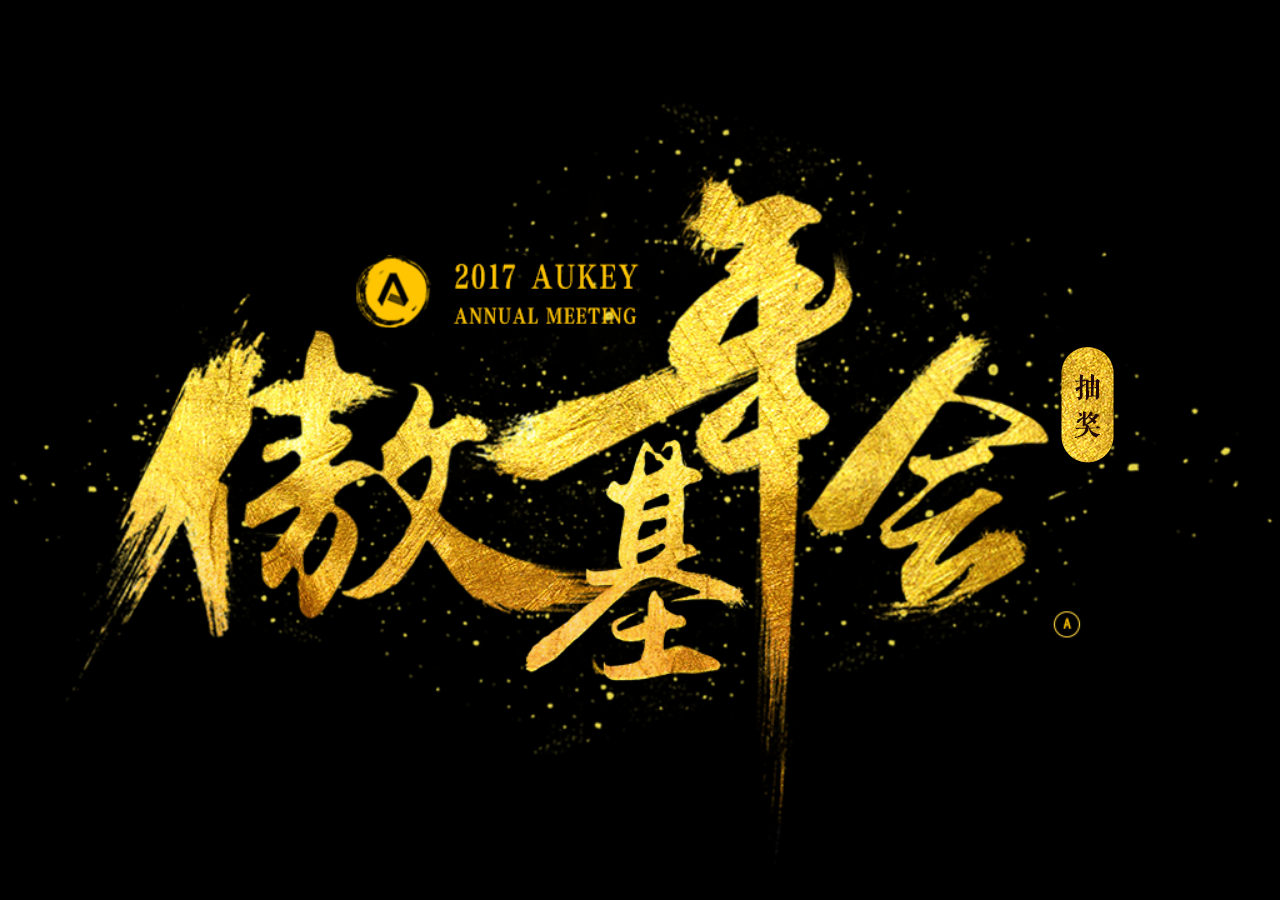
<file: index.html>
<!DOCTYPE html>
<html>

<head>
    <title>首页</title>
    <meta charset="utf-8">
    <!-- jQuery -->
    <script src="static/js/jquery-1.9.1.min.js" type="text/javascript"></script>
    <style type="text/css">
    html {
        overflow: hidden;
        margin: 0;
        padding: 0;
        background: url(this/images/home.png) no-repeat;
        background-size: cover;
        -webkit-background-size: cover;
        -moz-background-size: cover;
        -o-background-size: cover;
        background-position: center;
        background-attachment: fixed;
        z-index: 1200;
        background-color: #000;
        height: 100%;
    }
    
    body {
        margin: 0;
        padding: 0;
        height: 100%;
    }
    
    .wrapper {
        height: 100%;
    }
    
    .btn-start {
        float: right;
        padding: 0;
    }
    
    @media (max-width: 1920px) {
        .btn-start {
            margin-right: 270px;
            margin-top: 24%;
        }
    }
    
    @media (max-width: 1568px) {
        .btn-start {
            margin-right: 215px;
            margin-top: 24%;
        }
    }
    
    @media (max-width: 1440px) {
        .btn-start {
            margin-right: 200px;
            margin-top: 24%;
        }
    }
    
    @media (max-width: 1280px) {
        .btn-start {
            margin-right: 165px;
            margin-top: 27%;
        }
    }
    
    @media (max-width: 1024px) {
        .btn-start {
            margin-right: 100px;
            margin-top: 35%;
        }
    }
    </style>
</head>

<body>
<div class="wrapper" id="wrapper">
    <a href="template/main.html" class="btn-start"><img src="this/images/btn_in.png" id="btn-start"></a>
</div>
<script type="text/javascript">
$('body').keydown(function(event) {
    // event.preventDefault();//阻止浏览器默认动作
    if (event.keyCode == 32 || event.keyCode == 13) { //空格键
        console.log(event.keyCode);
        $("#btn-start").click(); //此处不能对a标签进行绑定点击事件  而是需要对a标签中的内容绑定点击事件   此处事图片
    }
});
</script>
</body>

</html>
</file>
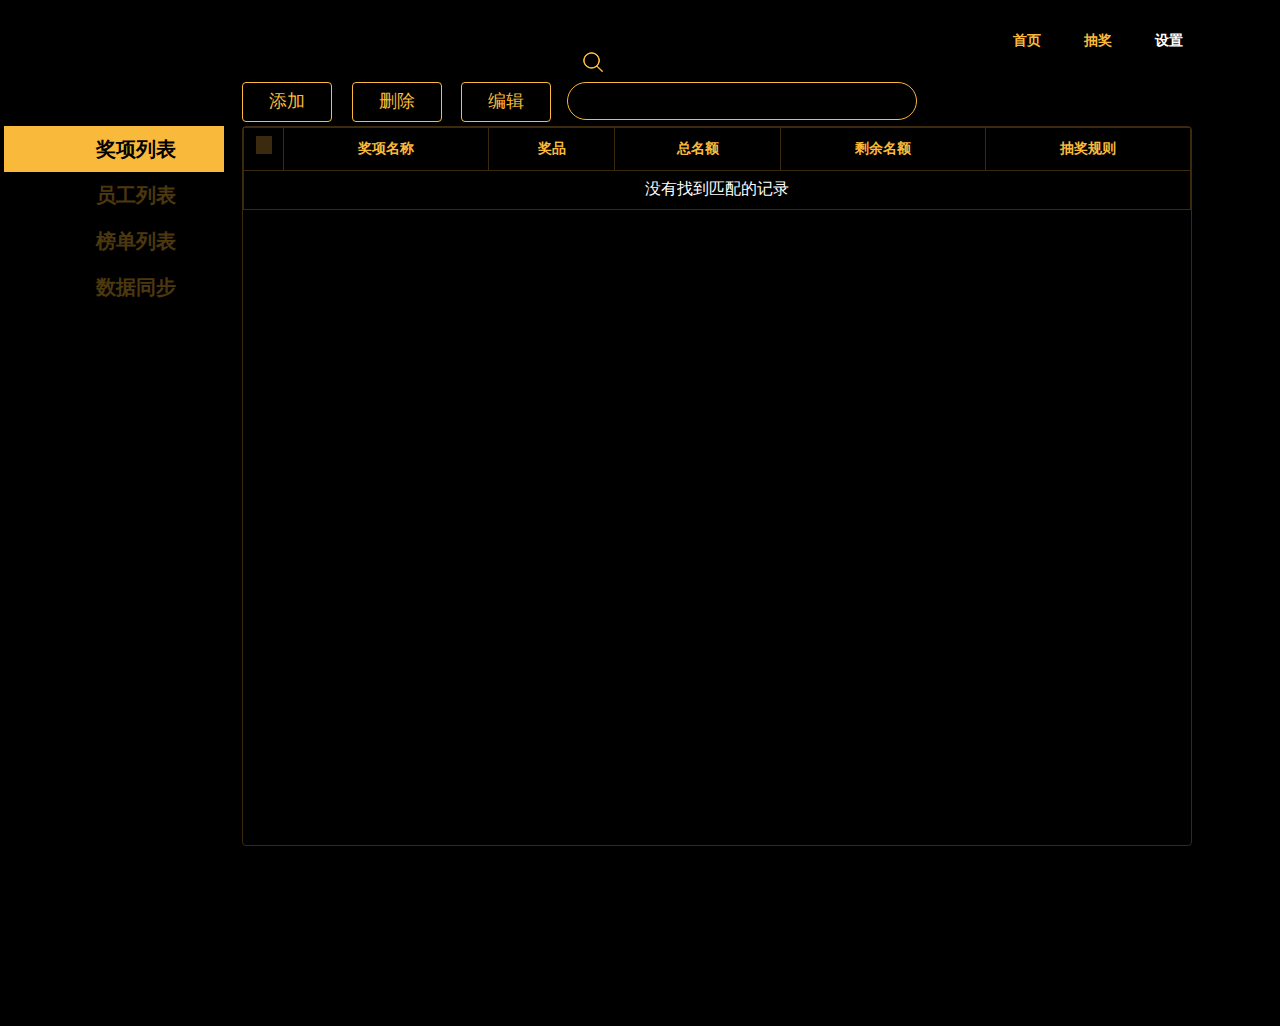
<file: template/set.html>
<!DOCTYPE html>
<html lang="en" xmlns="://.w3.org/1999/xhtml" style="overflow: hidden;">
<meta charset="utf-8"/>
<title>榜单列表</title>
<link href="../static/bootstrap/css/bootstrap.css" rel="stylesheet" type="text/css">
<link rel="stylesheet" href="../static/css/jquery.jgrowl.min.css" type="text/css">
<link rel="stylesheet" href="../static/bootstrap-table/css/bootstrap-table.css" type="text/css">
<link href="../static/css/set.css" rel="stylesheet" type="text/css">


<script type="text/javascript" src="../static/js/jquery-1.9.1.min.js" type="text/javascript"></script>
<script src="../static/bootstrap/js/bootstrap-3.3.js" type="text/javascript"></script>
<script src="../static/bootstrap-table/js/bootstrap-table.min.js" type="text/javascript"></script>
<script src="../static/bootstrap-table/js/bootstrap-table-zh-CN.min.js" type="text/javascript"></script>
<script src="../static/js/jquery.jgrowl.js" type="text/javascript"></script>
<script src="../static/js/jquery.jqprint-0.3.js" type="text/javascript"></script>
<script src="../static/js/jquery-migrate-1.2.1.min.js" type="text/javascript"></script>
<script src="../static/js/defindejs/sets.js" type="text/javascript"></script>
<script src="../static/js/initTable.js" type="text/javascript"></script>
<script src="../this/new.js" type="text/javascript"></script>
<body>
<!-- 内容体   -->
<div class="wrapper">
    <!-- 顶部导航  -->
    <div class="top-nav" >
         <ul>
             <li> 
                 <a tabindex="0" href="set.html" id="setHtml"><span id="set">设置</span></a>
             </li>
             <li>
                 <a tabindex="0" href="main.html" id="mainHtml"><span id="main">抽奖</span></a>
             </li>
             <li>
                <a tabindex="0" href="../index.html" id="indexHtml"><span id="index">首页</span></a>
             </li>
         </ul>
    </div>
    <!-- 底部内容区域   -->
    <div class="bottom-content">
        <!-- 左侧侧边栏   -->
        <div class="left-sider">
            <ul>
                <li class="list-item-menu open">
                    <a id="prizesMenu" onclick="toggleMenu('prizes','prizesMenu')">
                        <span class="text m-left-sm">奖项列表</span>
                    </a>
                </li>
                <li class="list-item-menu">
                    <a id="userlistMenu" onclick="toggleMenu('userlist','userlistMenu')">
                     <span>员工列表</span>
                    </a>
                </li>
                <li class="list-item-menu">
                     <a id="resultMenu" onclick="toggleMenu('result','resultMenu')">
                         <span class="menu-content-hover block">榜单列表</span>
                     </a>
                </li>
                <li class="list-item-menu">
                    <a id="backUpMenu" onclick="toggleMenu('backUp','backUpMenu')">
                        <span class="menu-content-hover block">数据同步</span>
                    </a>
                </li>
            </ul>
        </div>
        <!-- 右侧列表和功能按钮    -->
        <div class="right-list-table">
           <!-- 上边功能按钮区    -->
            <div class="top-btn-section">
                <div class="fun-btn">
                    <button class="btn btn-success hidden" id="addPrize" onclick="modalshow('addPrizeModal')">添加</button>
                    <button class="btn btn-success hidden" id="deletePrize" onclick="modalshow('deletePrizeModal')">删除</button>
                    <button class="btn btn-success hidden" id="editPrize" onclick="modalshow('editprizeModal')">编辑</button>
                    <button type="button" class="btn btn-success  hidden" id="exportResult">导出</button>
                    <button type="button" class="btn btn-success  hidden" id="deleteResult"
                            onclick="modalshow('deletePrizeRecodeModal')">删除</button>
                    <button type="button" class="btn btn-success  hidden" id="printResult">打印</button>
                    <button type="button" class="btn btn-success " id="importUserInfo"
                            onclick="modalshow('importUserInfoModal')">导入</button>
                    <button type="button" class="btn btn-success " id="clearUserInfo"
                            onclick="modalshow('clearUserModal')">清空</button>
                    <button type="button" class="btn btn-success   hidden" id="onekeyBack" onclick="exportAllInfo()">备份</button>
                    <button type="button" class="btn btn-success  hidden" style="margin-right: 16px;" id="onekeyReview"
                            onclick="modalshow('reviewDataModal')">恢复</button>
                </div>
                <div  id="keywordform" class="search-div">
                        <input type="text" name="text" id="keyword" autocomplete="off"
                               style="width: 350px;padding: 8px 83px 8px 40px;border: 1px solid #f9b93b;background-color: #000;border-radius: 20px;color: #fff;font-size: 14px;outline: none;"
                               value="">
                    <span style="float: left;"><img src="../this/images/search.png" style="margin: -30px 0 0 16px;position: absolute;"></span>
                </div>
            </div> <!-- top-btn-section结束   -->
                <!-- 奖项列表   -->
                <div class="container" id="prizes">
                      <table id="prizes_table"   data-click-to-select="true"
                        data-undefined-text=''>
                    </table>
                </div>
             
                <!--  员工信息列表  -->
                <div class=" container hidden" id="userlist">
                    <table id="user_table"
                           data-click-to-select="true"
                           data-sort-name="code" data-sort-order="asc"
                           data-undefined-text=''>
                    </table>
                </div>
            
                <!-- 榜单列表   -->
                <div class="container hidden" id="result">
                    <table id="result_table"
                        data-click-to-select="true">
                    </table>
                </div>

                <!-- 备份与恢复   -->
                <div class=" container hidden" id="backUp">
                    <table id="backup_table" 
                        data-click-to-select="true">
                    </table>
                </div>
        </div>
    </div>
</div><!-- wrapper结束   -->  

<!--模态框-->
<!-- 新增操作模态框   -->
<div class="modal fade" id="addPrizeModal" tabindex="-1" role="dialog" aria-labelledby="myModalLabel"
     aria-hidden="true">
    <div class="modal-dialog modalSmall" role="document">
        <div class="modal-content">
            <!--头部  -->
            <div class="modal-header">
                <button type="button" class="close" data-dismiss="modal" aria-label="Close">
                    <span aria-hidden="true">&times;</span>
                </button>
                <h4 class="modal-title" id="myModalLabel">新增奖项</h4>
            </div><!--modal -header 结束  -->

            <!-- 内容体 -->
            <div class="modal-body">
                <form  id="addPrizeForm" data-validate="parsley">
                    <div class="form-group row">
                        <label class="col-lg-3 col-xs-2 col-md-3 col-form-label" for="prizeName">奖项名称</label>
                        <div class="col-lg-8 col-md-8 col-xs-8">
                            <input type="text" name="prizeName" id="prizeName" placeholder="奖项名称"
                            class="form-control input-sm"
                            data-parsley-type="url" required="required" />
                        </div>
                    </div>
                    <div class="form-group row">
                        <label class="col-lg-3 col-xs-2 col-md-3 col-form-label" for="size">奖&nbsp;&nbsp;&nbsp;&nbsp;&nbsp;金</label>
                        <div class="col-lg-8 col-md-8 col-xs-8">
                            <input type="text" name="size" id="size" placeholder="奖金"
                            class="form-control input-sm"
                            data-parsley-type="url" required="required" />
                        </div>
                    </div>

                    <div class="form-group row">
                        <label class="col-lg-3 col-xs-2 col-md-3 col-form-label">抽奖人数</label>
                        <div class="col-lg-8 col-md-8 col-xs-8">
                        <input type="text" name="total"  id="total" placeholder="抽奖人数"
                        class="form-control input-sm" required="required" />
                        </div>
                    </div>

                    <div class="form-group row">
                        <label class="col-lg-3 col-xs-2 col-md-3 col-form-label">抽奖规则</label>
                        <div class="col-lg-8 col-md-8 col-xs-8">
                            <select name="onlyUnlucky" class="form-control" id="onlyUnlucky">
                                <option value="0">全体员工</option>
                                <option value="1">未中奖员工</option>
                            </select>
                        </div>
                    </div> <!-- /form-group -->
                </form>
            </div><!--modal body 结束  -->

            <!--尾部  -->
            <div class="modal-footer">
                <button type="button" class="btn btn-info spe" onclick="submit('addPrizeModal')">确定
                </button>
            </div><!--modal footer 结束  -->
        </div><!--modal content 结束  -->
    </div>
</div>

<!-- 删除奖项操作模态框   -->
<div class="modal fade bd-example-modal-sm" id="deletePrizeModal" tabindex="-1" role="dialog"
     aria-labelledby="myModalLabel" aria-hidden="true">
    <div class="modal-dialog modal-sm modalXSmall" role="document">
        <div class="modal-content">
            <!--头部  -->
            <div class="modal-header modal-headerSmall">
                <button type="button" class="close" data-dismiss="modal" aria-label="Close">
                    <span aria-hidden="true">&times;</span>
                </button>
            </div><!--modal -header 结束  --> 
            <!-- 内容体 -->
            <div class="modal-body modal-bodySmall">
                <h3 style="text-align: center;"> 删除奖项</h3>
            </div><!--modal body 结束  -->

            <!--尾部  -->
            <div class="modal-footer modal-footerSmall">
                <button type="button" class="btn btn-gray exit" data-dismiss="modal">退出
                </button>
                <button type="button" class="btn btn-danger delete" onclick="submit('deletePrizeModal')">删除
                </button>
            </div><!--modal footer 结束  -->
        </div><!--modal content 结束  -->
    </div>
</div>
<!-- 删除中奖纪录操作模态框   -->
<div class="modal fade bd-example-modal-sm" id="deletePrizeRecodeModal" tabindex="-1" role="dialog"
     aria-labelledby="myModalLabel" aria-hidden="true">
    <div class="modal-dialog modal-sm modalXSmall" role="document">
        <div class="modal-content">
            <!-- 头部-->
            <div class="modal-header modal-headerSmall">
                <button type="button" class="close" data-dismiss="modal" aria-label="Close">
                    <span aria-hidden="true">&times;</span>
                </button>
            </div><!--modal -header 结束 -->

            <!-- 内容体 -->
            <div class="modal-body modal-bodySmall">
                <h3 style="text-align: center;"> 删除中奖纪录</h3>
            </div><!--modal body 结束  -->

            <!--尾部  -->
            <div class="modal-footer modal-footerSmall">
                <button type="button" class="btn btn-gray exit" data-dismiss="modal">退出
                </button>
                <button type="button" class="btn btn-danger delete" onclick="submit('deletePrizeRecodeModal')">删除
                </button>
            </div><!--modal footer 结束  -->
        </div><!--modal content 结束  -->
    </div>
</div>
<!-- 编辑操作模态框   -->
<div class="modal fade" id="editprizeModal" tabindex="-1" role="dialog" aria-labelledby="myModalLabel"
     aria-hidden="true">
    <div class="modal-dialog modalSmall" role="document">
        <div class="modal-content">
            <!--头部  -->
            <div class="modal-header">
                <button type="button" class="close" data-dismiss="modal" aria-label="Close">
                    <span aria-hidden="true">&times;</span>
                </button>
                <h4 class="modal-title" id="myModalLabel">编辑奖项</h4>
            </div><!--modal -header 结束  -->

            <!-- 内容体 -->
            <div class="modal-body">
                <form class="form-horizontal no-margin" id="editPrizeform">
                    <div class="form-group row">
                        <label class="col-lg-3 col-xs-2 col-md-3 col-form-label" for="old_prizeName">奖项名称</label>
                        <div class="col-lg-8 col-md-8 col-xs-8">
                            <input type="text" name="old_prizeName" id="old_prizeName" placeholder="奖项名称" class="form-control input-sm" readonly="readonly"/>
                        </div>
                    </div>
                    <div class="form-group row">
                        <label class="col-lg-3 col-xs-2 col-md-3 col-form-label" for="old_size">奖
                        &nbsp;&nbsp;&nbsp;&nbsp;&nbsp;金</label>
                        <div class="col-lg-8 col-md-8 col-xs-8">
                            <input type="text" name="old_size" id="old_size" placeholder="奖金"
                            class="form-control input-sm"
                            data-parsley-type="url" required="required" />
                        </div>
                    </div>
                    <div class="form-group row">
                        <label class="col-lg-3 col-xs-2 col-md-3 col-form-label" for="old_total">抽奖人数</label>
                        <div class="col-lg-8 col-md-8 col-xs-8">
                            <input type="text" name="old_total" id="old_total" placeholder="抽奖人数"
                            class="form-control input-sm" required="required" />
                        </div><!-- /.col -->
                    </div>

                    <div class="form-group row">
                        <label class="col-lg-3 col-xs-2 col-md-3 col-form-label" for="old_onlyUnlucky">抽奖规则</label>
                        <div class="col-lg-8 col-md-8 col-xs-8">
                            <select name="old_onlyUnlucky" class="form-control" id="old_onlyUnlucky">
                                <option value="0">全体员工</option>
                                <option value="1">未中奖员工</option>
                            </select>
                        </div>
                    </div> <!-- /form-group -->
                </form>
            </div><!--modal body 结束  -->

            <!--尾部  -->
            <div class="modal-footer">
                <button type="button" class="btn btn-info spe" onclick="submit('editprizeModal')">确定
                </button>
            </div><!--modal footer 结束  -->
        </div><!--modal content 结束  -->
    </div>
</div>
<!-- 清空操作模态框   -->
<div class="modal fade bd-example-modal-sm" id="clearUserModal" tabindex="-1" role="dialog"
     aria-labelledby="myModalLabel" aria-hidden="true">
    <div class="modal-dialog modal-sm modalXSmall" role="document">
        <div class="modal-content">
            <!-- 头部-->
            <div class="modal-header modal-headerSmall">
                <button type="button" class="close" data-dismiss="modal" aria-label="Close">
                    <span aria-hidden="true">&times;</span>
                </button>
            </div><!--modal -header 结束 -->
            <!-- 内容体 -->
            <div class="modal-body modal-bodySmall">
                <h3 style="text-align: center;">清空用户信息</h3>
            </div><!--modal body 结束  -->

            <!--尾部  -->
            <div class="modal-footer modal-footerSmall">
                <button type="button" class="btn btn-gray exit" data-dismiss="modal">退出
                </button>
                <button type="button" class="btn btn-danger delete" onclick="submit('clearUserModal')">清空
                </button>
            </div><!--modal footer 结束  -->
        </div><!--modal content 结束  -->
    </div>
</div>

<!-- 导入数据模态框   -->
<div class="modal" id="importUserInfoModal" tabindex="-1" role="dialog" aria-labelledby="myModalLabel"
     aria-hidden="true">
    <div class="modal-dialog modalSmall" role="document">
        <div class="modal-content">
            <!--头部  -->
            <div class="modal-header">
                <button type="button" class="close" data-dismiss="modal" aria-label="Close">
                    <span aria-hidden="true">&times;</span>
                </button>
                <h3 class="modal-title" id="myModalLabel">导入员工信息</h3>
            </div><!--modal -header 结束  -->
            <!-- 内容体 -->
            <div class="modal-body">
                <div class="form-horizontal no-margin">
                    <div class="form-group row" style="margin-bottom: 0px;">
                        <label class="col-lg-3 col-xs-2 col-md-3 col-form-label" for="userInfoFile">选择文件</label>
                        <div class="col-lg-8 col-md-8 col-xs-8">
                            <input type="file" name="userInfoFile" id="userInfoFile" class="form-control input-sm"/>
                        </div><!-- /.col -->
                    </div><!-- /form-group -->
                </div>
            </div><!--modal body 结束  -->
            <!--尾部  -->
            <div class="modal-footer">
                <button type="button" class="btn btn-info spe" form="add_user_form"
                        onclick="submit('importUserInfoModal')">确定
                </button>
            </div><!--modal footer 结束  -->
        </div><!--modal content 结束  -->
    </div>
</div>
<!-- 导出数据模态框  直接使用浏览器默认的下载弹出框  -->
<!-- 备份数据模态框  同导出 -->

<!-- 恢复数据模态框   -->
<div class="modal fade" id="reviewDataModal" tabindex="-1" role="dialog" aria-labelledby="myModalLabel"
     aria-hidden="true">
    <div class="modal-dialog modalSmall" role="document">
        <div class="modal-content class-sel">
            <!--头部  -->
            <div class="modal-header">
                <button type="button" class="close" data-dismiss="modal" aria-label="Close">
                    <span aria-hidden="true">&times;</span>
                </button>
                <h3 class="modal-title" id="myModalLabel">同步数据</h3>
            </div><!--modal -header 结束  -->
            <!-- 内容体 -->
            <div class="modal-body">
                <div class="form-horizontal no-margin">
                    <div class="form-group row" style="margin-bottom: 0;">
                        <label class="col-lg-3 col-xs-2 col-md-3 col-form-label" for="reviewDataFile">选择文件</label>
                        <div class="col-lg-8 col-md-8 col-xs-8">
                            <input type="file" name="reviewDataFile" id="reviewDataFile"
                                   class="form-control input-sm"/>
                        </div><!-- /.col -->
                    </div><!-- /form-group -->
                </div>
            </div><!--modal body 结束  -->
            <!--尾部  -->
            <div class="modal-footer">
                <button type="button" class="btn btn-info spe" form="add_user_form" onclick="submit('reviewDataModal')">
                    确定
                </button>
            </div><!--modal footer 结束  -->
        </div><!--modal content 结束  -->
    </div>
</div>
</body>
</html>
</file>
<file: static/css/set.css>
@font-face {
  font-family: 'songti';
  src: url('../../this/songti.ttf');
}
table {
        table-layout: auto;
        font-family: '微软雅黑';
        font-size: 20px;
}

body,html{
 background: #000;
 margin:0;
 padding: 0;
 height: 100%;
 font-family: '微软雅黑' ;
 font-weight: bold;
}

.wrapper{
   width: 1560px;
   height: 100%;
   margin:0 auto;
}
   /* 
    顶部导航
    */
.top-nav{
    height: 82px;
    line-height: 82px;
}
.top-nav ul{
    height: 82px;
    margin:0;
    padding: 0;
    padding-right: 58px; 
}
.top-nav li{
    list-style: none;
    width:71px; 
    float: right;
}
.top-nav li a{
    color: #f9b93b;
}
.top-nav li a:hover{
    color: #fff;
    text-decoration:none; 
}


/* 
 底部内容

 */

.bottom-content{
  position: relative;
  height: 100%;
}


/* 

左侧边栏
 */

.left-sider{
    width: 220px;
    margin:44px  16px 0 0;
    height: 100%;
    float: left;  
}

.left-sider ul{
  width: 220px;
  margin: 0; 
  padding: 0;

}

.list-item-menu.open{
  background: #f9b93b;
  opacity: 1;
}
.list-item-menu.open a span{
    background: #f9b93b;
    color: #000;
    opacity: 1;
}
.list-item-menu{
  list-style: none;
  height: 46px;
  padding-left: 92px; 
  line-height: 46px;
}

.list-item-menu a span{
  color: #f9b930;
  font-size: 20px;
  opacity: 0.3;  
}

.list-item-menu a:hover{
  text-decoration:none; 
  cursor: pointer;
}
/* 
此处后期设置为根据媒体查询

 */
.right-list-table{
    float: right;
    margin-right: 92px;
    width: 1230px;
}

/* 
功能按钮区域
 */
.top-btn-section{
  height: 36px;
  margin-bottom: 8px; 
}

.fun-btn{
    float: left;
    height: 100%;
    background-color: #000;
}

.fun-btn button{
    margin-right: 16px; 
    color: #f9b93b;
    font-size: 18px;
    background: #000;
    border:1px solid #f9b93b;
    padding-left: 26px;
    padding-right: 26px;
}

.fun-btn button:hover,.fun-btn button:focus{
    color: #000;
    background: #f9b93b;
    outline: none;
    border-color: #f9b93b;
    opacity: 1;
}

.fun-btn button:last-child{
    margin-right: 0; 
}

/* 
搜索框
 */
.search-div{
    float: left;
}

/* 
表格
 */

.container{
    margin: 0;
    padding:0;
    background: #000;
    height: 100%;
}
@media (max-width: 1920px){
.container{
    width: 1590px;
 }
 .top-nav{
    width: 1920px;
 }
 .wrapper{
    width:1912px;
 }
 .right-list-table{
    width:1584px;
 }
}
@media (max-width: 1800px){
.container{
    width: 1462px;
 }
 .top-nav{
    width: 1800px;
 }
 .wrapper{
    width:1888px;
 }
 .right-list-table{
    width:1462px;
 }
}
@media (max-width: 1568px){
.container{
    width: 1230px;
 }
 .top-nav{
    width: 1568px;
 }
 .wrapper{
    width:1560px;
 }
 .right-list-table{
    width:1230px;
 }
}
@media (max-width: 1440px){
.container{
    width: 1110px;
 }
 .top-nav{
    width: 1440px;
 }
 .wrapper{
    width:1432px;
 }
 .right-list-table{
    width:1102px;
 }
}
@media (max-width: 1280px){
.container{
    width: 950px;
 }
 .top-nav{
    width: 1280px;
 }
 .wrapper{
    width:1272px;
 }
 .right-list-table{
    width:942px;
 }
}
@media (max-width: 1080px){
.container{
    width: 750px;
 }
 .top-nav{
    width: 1080px;
 }
 .wrapper{
    width:1072px;
 }
 .right-list-table{
    width:742px;
 }
}
table thead {
    background-color: #000;
    color: #f9b93b;
    font-size: 14px;
    font-family: '微软雅黑';
    overflow-x: auto;
    border: 1px solid rgb(60, 42, 14) !important;

}
table{
    color: #fff;
    font-size: 16px;
    font-family: '微软雅黑';
    background-color: #000;
    font-weight: normal;
}
td {
    border: 1px solid rgb(60, 42, 14) !important;
    min-width: 40px;
    min-height: 32px;
}

th {
    border: 1px solid rgb(60, 42, 14) !important;
    min-width: 40px;
    max-height: 40px;
}
table tbody tr:hover{
    background: #000;
}


table tbody tr td:first-child{
    border-left: none;
}
.fixed-table-container{
  border: 1px solid rgb(60, 42, 14);
  overflow-x: auto;
}
.fixed-table-header{
  position: fixed;
}
.fixed-table-body{
    margin-top: 42px;
}

#backup_table tbody tr td{
    padding:18px;
}
/* 
选中状态
 */
.fixed-table-container tbody .selected td {
    background-color: #000;
}
/* 
鼠标经过状态
 */
.table-hover > tbody > tr:hover {
  background-color: #000;
}
/*
默认状态
 */
table input[type='checkbox']{
    width: 16px;
    height: 18px;
    display: inline-block;
    zoom: 1;
    -webkit-appearance: none;
    appearance: none;
    outline: none;
    cursor: pointer;
    background: #3c2a0e;
}
/* 
选中的时候
 */
table input[type='checkbox']:checked{
    width: 16px;
    height: 18px;
    display: inline-block;
    zoom: 1;
    -webkit-appearance: none;
    appearance: none;
    outline: none;
    cursor: pointer;
    background: #f9b93b;
}
/*
获取焦点的时候
 */
input[type="checkbox"]:focus {
  outline: thin dotted;
  outline: none;
  outline-offset: -2px;
}

/* 
隐藏滚动条但是仍然可以滚动 */
*::-webkit-scrollbar {
    display: none;
}



/* 

模态框按钮样式
 */

.spe{
    background-color: #f9b93b;
    border: 1px solid #f9b93b;
    color: #fff;
    width: 100%;
}
.spe:hover,.spe:active,.spe:focus{
    background-color: #f9b93b;
    border: 1px solid #f9b93b;
}

.exit{
  background-color: #a7a7a7;
  border: 1px #a7a7a7 solid;
}
.delete{
   background-color: #f9b93b;
   border: 1px #f9b93b solid;
}
.delete:hover,.delete:active,.delete:focus{
   background-color: #f9b93b;
   border: 1px #f9b93b solid;
}
.modal-body input:focus{
    border: 1px solid #f9b93b;
}
.modal-header{
    text-align:center; 
    padding: 12px 16px;
}
.modal-headerSmall{
  border-bottom: none;
}
.modal-body {
    padding: 24px;
}
.modal-bodySmall{
    padding: 6px 16px 0;
} 
.modal-bodySmall h3{
    margin-top: 0;
    margin-bottom: 0;  
}
.modal-body form div:last-child{
    margin-bottom: 0px;
}
.modal-footer{
    padding: 20.5px 24px;
} 
.modal-footerSmall{
    border-top: none;
    padding: 16px;
}
.modal-footerSmall  button{
   width: 88px;
}


.modalSmall{
  width: 400px;
}
.modalXSmall{
  width: 222px;
  margin: 124px auto 124px 290px;
}
.col-lg-3{
    padding-left: 0;
    padding-right: 14px; 
}
.col-lg-8{
    padding-left:0;
    padding-right: 0px; 
    width: 70%;
}
.modal.form-group{
    margin-left: 0;
    margin-right: 0;

}


label.col-lg-3.col-xs-2.col-md-3.col-form-label {
    text-align: center;
}
</file>
